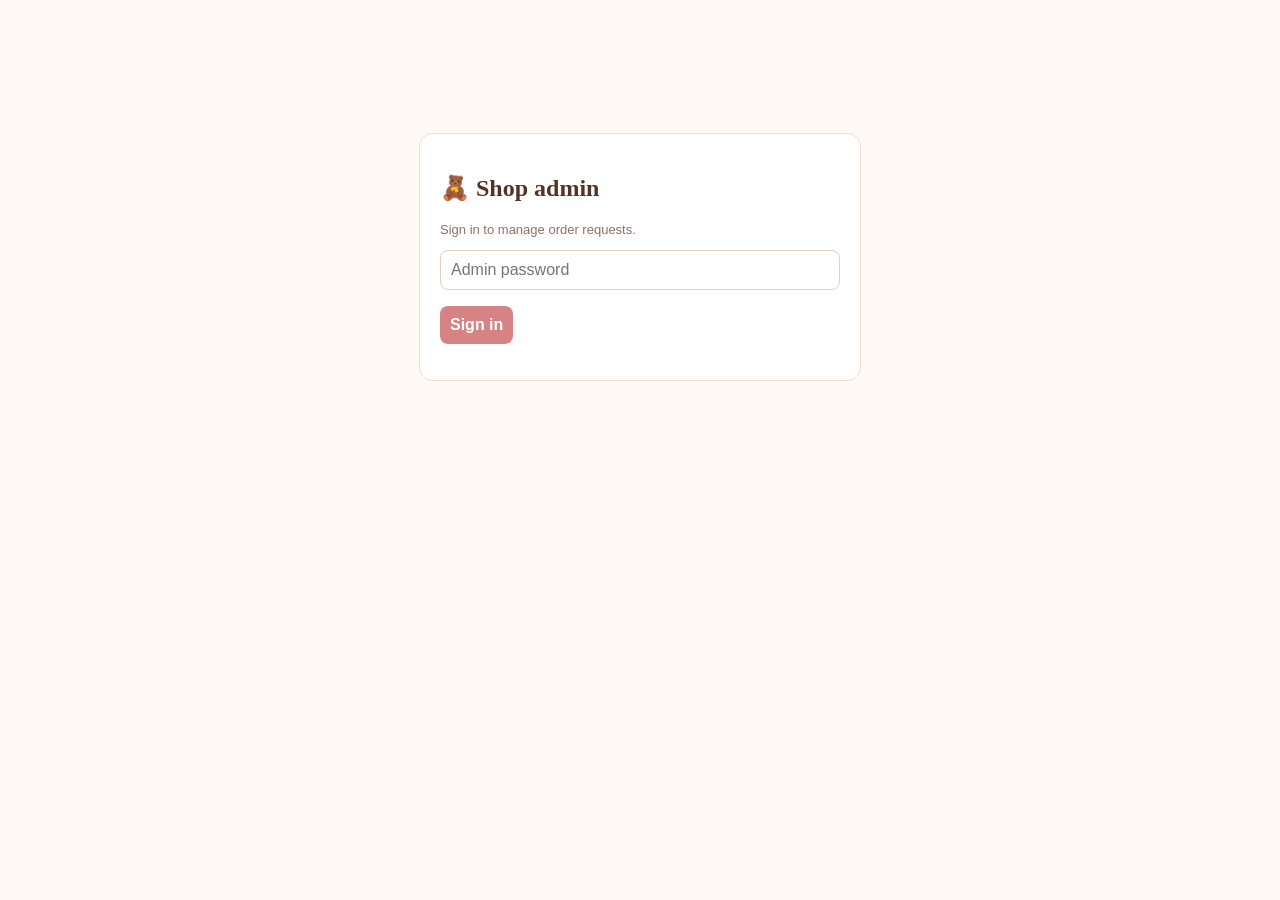
<file: google-apps-script/Admin.html>
<!DOCTYPE html>
<html>
<head>
  <base target="_top">
  <meta name="viewport" content="width=device-width, initial-scale=1">
  <style>
    body{font-family:Arial,sans-serif;background:#fff9f6;color:#543326;margin:0;padding:25px}
    .wrap{max-width:1100px;margin:auto}h1{font-family:Georgia,serif}
    .card{background:white;border:1px solid #f0ddd5;border-radius:14px;padding:20px;margin:15px 0}
    input,button,select{font:inherit;padding:10px;border:1px solid #e5cfc5;border-radius:8px}
    button{background:#d78383;color:white;border:0;cursor:pointer;font-weight:bold}
    .login{max-width:400px;margin:12vh auto}.error{color:#b96363}
    .table-wrap{overflow-x:auto}table{width:100%;border-collapse:collapse;font-size:13px}
    th,td{text-align:left;padding:10px;border-bottom:1px solid #f0e4de;vertical-align:top}
    th{background:#fce8df}.status{min-width:125px}.muted{color:#8c7167;font-size:13px}
    #dashboard[hidden],#login[hidden]{display:none}
  </style>
</head>
<body>
<div class="wrap">
  <section id="login" class="card login">
    <h1>🧸 Shop admin</h1><p class="muted">Sign in to manage order requests.</p>
    <input id="password" type="password" placeholder="Admin password" style="width:100%;box-sizing:border-box">
    <p><button id="login-btn">Sign in</button></p><p id="login-error" class="error"></p>
  </section>
  <section id="dashboard" hidden>
    <h1>🧸 Teddy Bear Shop — Orders</h1>
    <p class="muted">Private order management. Update a status to keep your Google Sheet in sync.</p>
    <div class="card"><button id="refresh-btn">Refresh orders</button> <span id="count" class="muted"></span><p id="dashboard-error" class="error"></p></div>
    <div class="card table-wrap">
      <table><thead><tr><th>Order</th><th>Customer</th><th>Products</th><th>Total</th><th>Address</th><th>Status</th></tr></thead>
      <tbody id="orders-body"></tbody></table>
    </div>
  </section>
</div>
<script>
let adminToken = "";
const statuses = ["Pending","Confirmed","Preparing","Shipped","Delivered","Cancelled"];
function showError(id, message){document.getElementById(id).textContent=message||"";}
document.getElementById("login-btn").addEventListener("click",()=>{
  const password=document.getElementById("password").value;
  showError("login-error","");
  google.script.run.withSuccessHandler(token=>{
    adminToken=token;
    document.getElementById("login").hidden=true;
    document.getElementById("dashboard").hidden=false;
    loadOrders();
  }).withFailureHandler(err=>showError("login-error",err.message||String(err))).adminLogin(password);
});
document.getElementById("password").addEventListener("keydown",e=>{if(e.key==="Enter")document.getElementById("login-btn").click();});
document.getElementById("refresh-btn").addEventListener("click",loadOrders);
function loadOrders(){
  showError("dashboard-error","");
  google.script.run.withSuccessHandler(renderOrders)
    .withFailureHandler(err=>showError("dashboard-error",err.message||String(err)))
    .adminGetOrders(adminToken);
}
function renderOrders(orders){
  const body=document.getElementById("orders-body");body.innerHTML="";
  document.getElementById("count").textContent=orders.length+" order(s)";
  orders.forEach(order=>{
    const tr=document.createElement("tr");
    const cells=[order.orderID,order.name+"\\n"+order.phone+"\\n"+order.city,order.items,order.total+" TND",order.address];
    cells.forEach(value=>{const td=document.createElement("td");td.textContent=value;tr.appendChild(td);});
    const statusCell=document.createElement("td");
    const select=document.createElement("select");select.className="status";
    statuses.forEach(status=>{const option=document.createElement("option");option.value=status;option.textContent=status;select.appendChild(option);});
    select.value=statuses.includes(order.status)?order.status:"Pending";
    select.addEventListener("change",()=>{
      select.disabled=true;
      google.script.run.withSuccessHandler(()=>{select.disabled=false;})
        .withFailureHandler(err=>{select.disabled=false;showError("dashboard-error",err.message||String(err));})
        .adminUpdateStatus(adminToken,order.orderID,select.value);
    });
    statusCell.appendChild(select);tr.appendChild(statusCell);body.appendChild(tr);
  });
}
</script>
</body>
</html>
</file>
